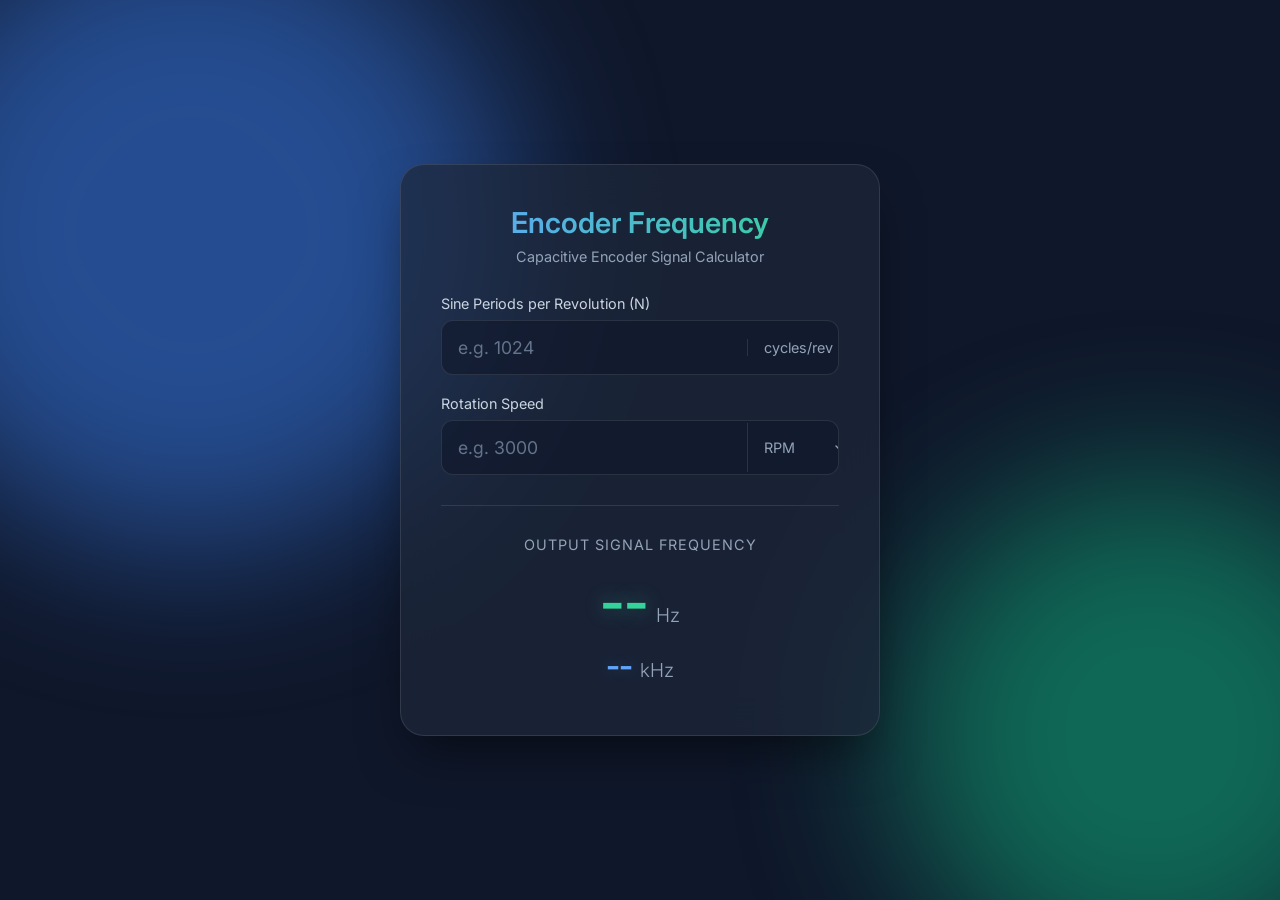
<file: encoder-freq-calc/index.html>
<!DOCTYPE html>
<html lang="ko">
<head>
    <meta charset="UTF-8">
    <meta name="viewport" content="width=device-width, initial-scale=1.0">
    <title>Capacitive Encoder Frequency Calculator</title>
    <link href="https://fonts.googleapis.com/css2?family=Inter:wght@300;400;600&display=swap" rel="stylesheet">
    <link rel="stylesheet" href="style.css">
</head>
<body>
    <div class="background-blobs">
        <div class="blob blob1"></div>
        <div class="blob blob2"></div>
    </div>
    <div class="calculator-card">
        <div class="header">
            <h1>Encoder Frequency</h1>
            <p>Capacitive Encoder Signal Calculator</p>
        </div>
        
        <div class="input-section">
            <div class="input-group">
                <label for="sine-periods">Sine Periods per Revolution (N)</label>
                <div class="input-wrapper">
                    <input type="number" id="sine-periods" placeholder="e.g. 1024" min="1" step="1">
                    <span class="unit">cycles/rev</span>
                </div>
            </div>
            
            <div class="input-group">
                <label for="speed">Rotation Speed</label>
                <div class="input-wrapper">
                    <input type="number" id="speed" placeholder="e.g. 3000" min="0" step="any">
                    <select id="speed-unit" class="unit-select">
                        <option value="rpm">RPM</option>
                        <option value="rps">RPS (Hz)</option>
                    </select>
                </div>
            </div>
        </div>

        <div class="divider"></div>

        <div class="result-section">
            <p class="result-label">Output Signal Frequency</p>
            <div class="result-display">
                <span id="result-hz" class="value">--</span>
                <span class="unit-large">Hz</span>
            </div>
            <div class="result-display secondary">
                <span id="result-khz" class="value">--</span>
                <span class="unit-large">kHz</span>
            </div>
        </div>
    </div>
    <script src="script.js"></script>
</body>
</html>
</file>
<file: encoder-freq-calc/style.css>
* {
    box-sizing: border-box;
    margin: 0;
    padding: 0;
}

body {
    font-family: 'Inter', sans-serif;
    background-color: #0f172a; /* Slate 900 */
    color: #f8fafc;
    min-height: 100vh;
    display: flex;
    justify-content: center;
    align-items: center;
    overflow: hidden;
}

.background-blobs {
    position: absolute;
    width: 100vw;
    height: 100vh;
    overflow: hidden;
    z-index: 0;
}

.blob {
    position: absolute;
    border-radius: 50%;
    filter: blur(80px);
    opacity: 0.5;
}

.blob1 {
    top: -10%;
    left: -10%;
    width: 50vw;
    height: 50vw;
    background: #3b82f6; /* Blue 500 */
    animation: drift 20s infinite alternate ease-in-out;
}

.blob2 {
    bottom: -10%;
    right: -10%;
    width: 40vw;
    height: 40vw;
    background: #10b981; /* Emerald 500 */
    animation: drift 15s infinite alternate-reverse ease-in-out;
}

@keyframes drift {
    0% { transform: translate(0, 0) scale(1); }
    100% { transform: translate(100px, 50px) scale(1.1); }
}

.calculator-card {
    position: relative;
    z-index: 1;
    background: rgba(30, 41, 59, 0.7); /* Slate 800 with opacity */
    backdrop-filter: blur(20px);
    -webkit-backdrop-filter: blur(20px);
    border: 1px solid rgba(255, 255, 255, 0.1);
    box-shadow: 0 25px 50px -12px rgba(0, 0, 0, 0.5);
    border-radius: 24px;
    padding: 40px;
    width: 100%;
    max-width: 480px;
    transition: transform 0.3s ease;
}

.calculator-card:hover {
    transform: translateY(-5px);
}

.header {
    text-align: center;
    margin-bottom: 30px;
}

.header h1 {
    font-size: 1.8rem;
    font-weight: 600;
    background: linear-gradient(to right, #60a5fa, #34d399);
    -webkit-background-clip: text;
    -webkit-text-fill-color: transparent;
    margin-bottom: 8px;
}

.header p {
    color: #94a3b8; /* Slate 400 */
    font-size: 0.9rem;
}

.input-section {
    display: flex;
    flex-direction: column;
    gap: 20px;
}

.input-group {
    display: flex;
    flex-direction: column;
    gap: 8px;
}

.input-group label {
    font-size: 0.9rem;
    color: #cbd5e1; /* Slate 300 */
    font-weight: 400;
}

.input-wrapper {
    position: relative;
    display: flex;
    align-items: center;
    background: rgba(15, 23, 42, 0.6); /* Slate 900 */
    border: 1px solid rgba(255, 255, 255, 0.1);
    border-radius: 12px;
    overflow: hidden;
    transition: border-color 0.2s, box-shadow 0.2s;
}

.input-wrapper:focus-within {
    border-color: #3b82f6;
    box-shadow: 0 0 0 3px rgba(59, 130, 246, 0.25);
}

.input-wrapper input {
    flex: 1;
    background: transparent;
    border: none;
    padding: 16px;
    color: #f8fafc;
    font-size: 1.1rem;
    font-family: inherit;
    outline: none;
}

.input-wrapper input::placeholder {
    color: #64748b;
}

/* Chrome, Safari, Edge, Opera hide spinners */
input::-webkit-outer-spin-button,
input::-webkit-inner-spin-button {
  -webkit-appearance: none;
  margin: 0;
}
/* Firefox hide spinners */
input[type=number] {
  -moz-appearance: textfield;
}

.unit {
    padding: 0 16px;
    color: #94a3b8;
    font-size: 0.9rem;
    user-select: none;
    border-left: 1px solid rgba(255, 255, 255, 0.1);
}

.unit-select {
    background: transparent;
    border: none;
    border-left: 1px solid rgba(255, 255, 255, 0.1);
    color: #94a3b8;
    font-family: inherit;
    font-size: 0.9rem;
    padding: 16px;
    outline: none;
    cursor: pointer;
    appearance: none;
    background-image: url("data:image/svg+xml;charset=UTF-8,%3csvg xmlns='http://www.w3.org/2000/svg' viewBox='0 0 24 24' fill='none' stroke='%2394a3b8' stroke-width='2' stroke-linecap='round' stroke-linejoin='round'%3e%3cpolyline points='6 9 12 15 18 9'%3e%3c/polyline%3e%3c/svg%3e");
    background-repeat: no-repeat;
    background-position: right 8px center;
    background-size: 16px;
    padding-right: 32px;
}

.unit-select option {
    background-color: #1e293b;
    color: #f8fafc;
}

.divider {
    height: 1px;
    background: rgba(255, 255, 255, 0.1);
    margin: 30px 0;
}

.result-section {
    text-align: center;
}

.result-label {
    color: #94a3b8;
    font-size: 0.9rem;
    margin-bottom: 15px;
    text-transform: uppercase;
    letter-spacing: 1px;
}

.result-display {
    display: flex;
    justify-content: center;
    align-items: baseline;
    gap: 8px;
    margin-bottom: 10px;
}

.result-display .value {
    font-size: 3.5rem;
    font-weight: 600;
    color: #34d399; /* Emerald 400 */
    text-shadow: 0 0 20px rgba(52, 211, 153, 0.4);
    letter-spacing: -1px;
    transition: color 0.1s, transform 0.1s;
    display: inline-block;
}

.result-display.secondary .value {
    font-size: 2rem;
    color: #60a5fa; /* Blue 400 */
    text-shadow: 0 0 15px rgba(96, 165, 250, 0.3);
}

.unit-large {
    font-size: 1.2rem;
    color: #94a3b8;
    font-weight: 300;
}

@media (max-width: 500px) {
    .calculator-card {
        border-radius: 0;
        min-height: 100vh;
        border: none;
        display: flex;
        flex-direction: column;
        justify-content: center;
    }
}
</file>
